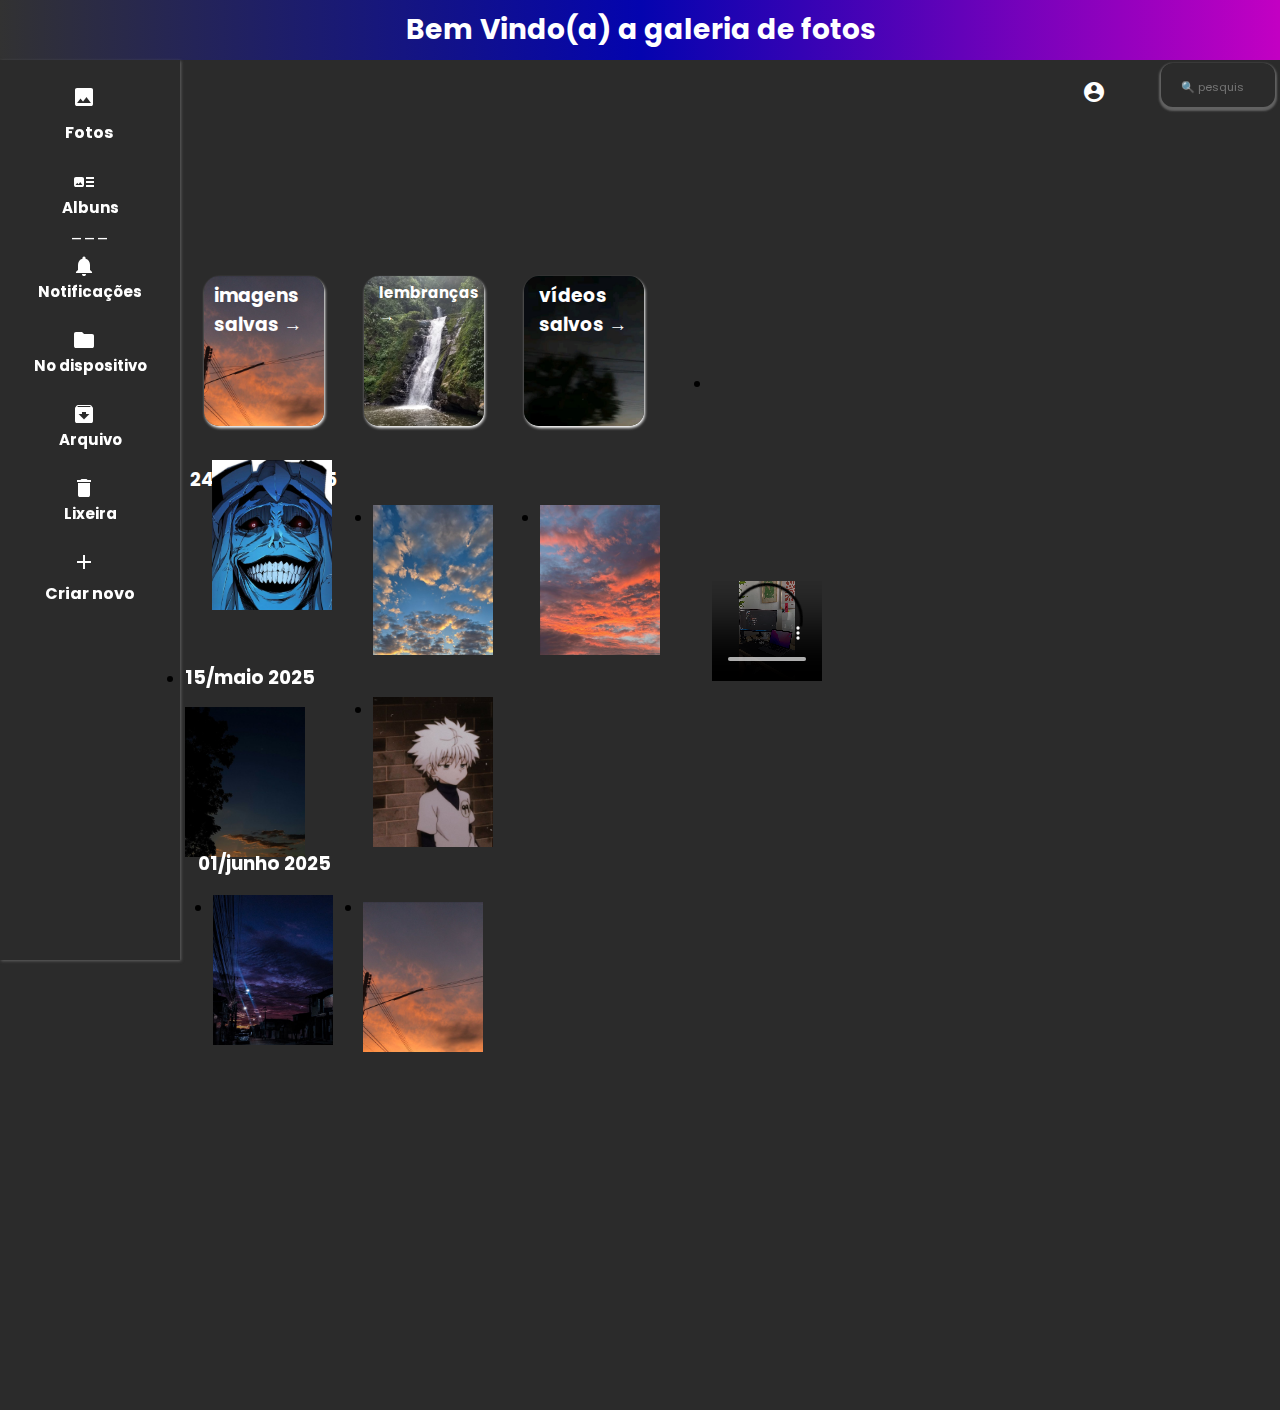
<file: index.html>
<!DOCTYPE html>
<html lang="pt-br">
<head>
    <meta charset="UTF-8">
    <meta name="viewport" content="width=device-width, initial-scale=1.0">
    <title>galeria de fotos</title>
    <link rel="stylesheet" href="index.css">
  <link rel="shortcut icon" href="src/img/download-removebg-preview (2).png" type="image/x-icon">
  <link rel="stylesheet" href="https://fonts.googleapis.com/css2?family=Material+Icons" />
 
</head>
<header class="title"> <h1 class="ola">Bem Vindo(a) a galeria de fotos </h1>
</header>

<body>
 
    <section class="menu"> 
      <span class="material-icons"> image</span>
      <div class="foto"><h4 class="fotos"> Fotos</h4></div>
      <span class="material-icons"> art_track</span>
      <a href="./secundarios/albuns.html"> <h4 class="albuns">Albuns</h4></a>
      <div class="linha">___</div>
      <span class="material-icons">notifications</span>
      <a href="./secundarios/notifications.html"> <h4 class="sino"> Notificações</h4></a>
      <span class="material-icons"> folder</span>
      <a href="./secundarios/dispositivo.html"> <h4 class="file"> No dispositivo</h4></a>
      <span class="material-icons"> archive</span>
      <a href="./secundarios/arquivos.html"> <h4 class="arquivo"> Arquivo</h4></a>
      <span class="material-icons">delete</span>
      <a href="./secundarios/lixeira.html"> <h4 class="lixo"> Lixeira</h4></a>
      <span class="material-icons">add</span>
      <h4 class="novo">Criar novo</h4>
    </section>
    <div class="perfil"> <span class="material-icons"> account_circle</span> </div>
    <div class="sessao">
      <form action="">
      <input type="search" class="pesquisar" placeholder=" 🔍 pesquisar">
       
    </div>
    </div>
    <section class="galeria">
      <div class="card1"> <h3 class="text"> imagens<br>salvas →
      </h3> </div>
       <div class="card2"> <h3 class="text2"> lembranças →</h3></div>
       <div class="card3"><h3 class="text3">vídeos <br> salvos →</h3></div>
       <h3 class="data1"> 24/março 2025</h3>
       <ul class="estilizacao">
        <li>
       <div class="foto1"> 
        <div class="conteudo"> <p class="nome"> 25kb</p>
          <p class="sla"> 120x150px</p>
          </li>
          </ul>
        </div>
       </div>
        <ul class="estilizacao2">
          <li>
       <div class="foto2">  <div class="conteudo"> <p class="nome"> 75kb</p>
          <p class="sla"> 120x150px</p></div>
          </ul>
          </li>
          <ul class="estilizacao3">
            <li>
       <div class="foto3"><div class="conteudo"> <p class="nome"> 50kb</p>
          <p class="sla"> 120x150px</p></div>
         </div>
          </li>
          </ul>
          <ul class="estilicacao4">
            <li>
       <div class="foto30"><div class="conteudo"> <p class="nome"> 30mb</p>
          <p class="sla"> 120x150px</p></div> <video src="./src/img/Video by devsteph insta.mp4" controls width="110px" height="100px"></video> </div>
          </li>
          </ul>
          <ul class="estilizacao5">
            <li>
       <h3 class="data2"> 15/maio 2025</h3>
       <div class="foto4"><div class="conteudo"> <p class="nome"> 100kb</p>
          <p class="sla"> 120x150px</p></div> </div> </li>
          </ul>
          <ul class="estilizacao6">
            <li>
       <div class="foto5"><div class="conteudo"> <p class="nome"> 120kb</p>
          <p class="sla"> 120x150px</p></div> </div> </li> </div>
          </ul>
       <h3 class="data3"> 01/junho 2025</h3>
       <ul class="estilizacao7">
        <li>
       <div class="foto6"><div class="conteudo"> <p class="nome"> 120kb</p>
          <p class="sla"> 120x150px</p></div> </div> </li> </div> </div>
          </ul>
           <ul class="estilizacao8"> <li>
       <div class="foto7"> <div class="conteudo"> <p class="nome"> 130kb</p>
          <p class="sla"> 150x170px</p></div> </div> </li> </div> </div></div>
          </ul>
       

    </section>
</body>
</html>
</file>
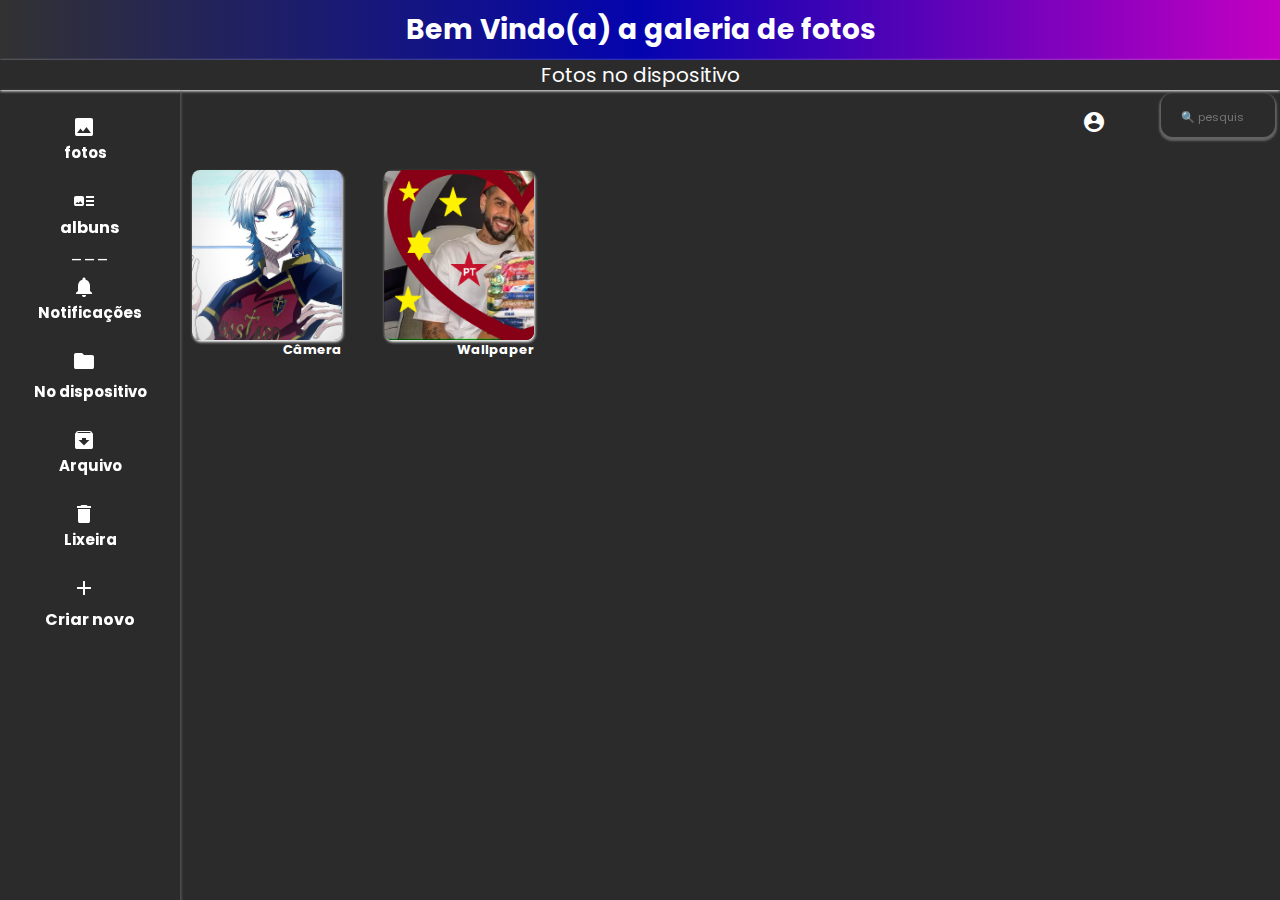
<file: secundarios/dispositivo.html>
<!DOCTYPE html>
<html lang="pt-br">
<head>
    <meta charset="UTF-8">
    <meta name="viewport" content="width=device-width, initial-scale=1.0">
    <title>galeria de fotos</title>
    <link rel="stylesheet" href="dispositivo.css">
  <link rel="shortcut icon" href="../src/img/download-removebg-preview (2).png" type="image/x-icon">
  <link rel="stylesheet" href="https://fonts.googleapis.com/css2?family=Material+Icons" />
</head>
<header class="title"> <h1 class="ola">Bem Vindo(a) a galeria de fotos </h1>
</header>

<body>
  <div class="a"> Fotos no dispositivo</div>
    <section class="menu"> 
      <span class="material-icons"> image</span>
      <a href="../index.html"><h4 class="foto">fotos</h4></a>
      <span class="material-icons"> art_track</span>
      <a href="./albuns.html"></a><h4 class="albuns">albuns</h4>
      <div class="linha">___</div>
      <span class="material-icons">notifications</span>
      <a href="notifications.html"> <h4 class="sino"> Notificações</h4></a>
      <div class="n"><span class="material-icons"> folder</span>
       <h4 class="file"> No dispositivo</h4></div>
      <span class="material-icons"> archive</span>
      <a href="arquivos.html"> <h4 class="arquivo"> Arquivo</h4></a>
      <span class="material-icons">delete</span>
      <a href="lixeira.html"> <h4 class="lixo"> Lixeira</h4></a>
      <span class="material-icons">add</span>
      <h4 class="novo">Criar novo</h4>
    </section>
    <div class="perfil"> <span class="material-icons"> account_circle</span> </div>
    <div class="sessao">
      <form action="">
      <input type="search" class="pesquisar" placeholder=" 🔍 pesquisar">
    </div>
    </div>
    <section class="galeria2">
      <div class="card10"> <h4 class="text10"> Câmera</h4> </div> 
      <div class="card11"> <h4 class="text11"> Wallpaper</h4> </div> 
  

    </section>
   
</body>
</html>
</file>
<file: index.css>
@import url('https://fonts.googleapis.com/css2?family=Anton&family=Emblema+One&family=Poppins:ital,wght@0,100;0,200;0,300;0,400;0,500;0,600;0,700;0,800;0,900;1,100;1,200;1,300;1,400;1,500;1,600;1,700;1,800;1,900&family=Raleway:ital,wght@0,100..900;1,100..900&display=swap');
*{
    padding: 0;
    margin: 0;
    box-sizing: border-box;
font-family: "Poppins", sans-serif
}

body{
    background-color: #2b2b2b;
}
.title{
    background: linear-gradient(to right, rgb(50, 50, 50), rgb(4, 4, 175), rgb(195, 0, 195));
    height: 60px;
    display: flex;
    align-items: center;
    justify-content: center;
    font-size: 20px;
}
.ola{
    display: flex;
    align-items: center;
    justify-content: end;
    text-align: end;
    color: #fff;
    font-size: 28px;
}
.menu{
    width: 180px;
    height: 100%;
    border-top: none;
    box-shadow: 1px 1px 3px #626262;
    position: fixed;
    gap: 5%;
}
.material-icons{
    font-size: 20px;
    display: flex;
    align-items: center;
    justify-content: center;
    color: #ffffff;
    margin-left: 50px;
    margin-top: 25px;
}
.foto{
    margin-left: -28px;
    background: none;
    border: none;
    display: flex;
    align-items: center;
    justify-content: center;
}
.fotos{
    margin-left: 25px;
    margin-top: 4px;
    color: #fff;
    display: flex;
    align-items: center;
    justify-content: center;
}
.material-icons{
    color: #fff; 
    size: 30px;
    display: flex;
    align-items: center;
    justify-content: center;
    margin-left: 40%;
  
}
.menu a{
    color: #fff;
    text-decoration: none;
   display: flex;
   align-items: center;
   justify-content: center;
}
.menu a:hover{
    color: blue;
}

.linha{
    color: #fff;
    width: 80px;
    height: 10px;
    margin-left: 70px;
}

.menu a{
    text-decoration: none;
    color: #fff;
    margin-top: -5px;
    font-size: 15px;
    display: flex;
    align-items: center;
    justify-content: center;
}
.menu a:hover{
    color: blue;
}
.file{
    color: #fff;
    text-decoration: none;
    display: flex;
    align-items: center;
    justify-content: center;
    font-size: 15px;
}
.file:hover{
    color: blue;
}
.novo{
    color: #fff;
    display: flex;
    align-items: center;
    justify-content: center;
}
.sessao{
    height: 50px;
    width: 200px;
    display: flex;
    align-items: center;
    justify-content: end;
    position: fixed;
    margin-left: 84%;
}

.sessao material-icons{
    color: #fff; 
   margin-top: -2px;
}
.pesquisar{
    all: unset;
    padding: 15px;
    border-radius: 12px;
    border: 2px solid transparent;
    box-shadow: 0px 2px 2px 2px #626262;
    transition: border  ease-in-out;
    width: 80px;
    height: 10px;
    margin-right: 30%;
    color: #ffffff;
    transition: transform 0.3s ease,color 0.3s ease;
}

.pesquisar:focus{
    border-color: purple;
}
.pesquisar::placeholder{
font-size: .7rem;
}

.mais{
    display: flex;
    align-items: center;
    justify-content: start;
    color: #fff;
    width: 5px;
    height: 5px;
}
.galeria{
    background-color: #2b2b2b;
    display: flex;
    align-items: center;
    justify-content: center;
    margin-left: 130px;
    width: 81vw;
    height: 150vh;
}
.card1{
 width: 120px;
 height: 150px;
  box-shadow: 1px 2px 3px #fff;
 display: flex;
 align-items: start;
 justify-content: left;
 border-radius: 15px;
 margin-right: 60%;
 margin-bottom: 60%;
 background: url(./src/img/download\ \(4\).jpg);
 background-size: cover;
 position: absolute;
}

.text{
    color: #ffffff;
    display: flex;
    align-items:flex-end;
    justify-content: center;
    margin-top: 5px;
    margin-left: 10px;
}
.card2{
  width: 120px;
 height: 150px;
  box-shadow: 1px 2px 3px #fff;
 display: flex;
 align-items: start;
 justify-content: left;
 border-radius: 15px;
 margin-right: 35%;
 margin-bottom: 60%;
    background: url(./src/img/Cachoeira\ dos\ Três\ Patamares.jpg);
    background-size: cover;
    position: absolute;
}

.text2{
     color: #ffffff;
    display: flex;
    align-items:flex-end;
    justify-content: center;
    margin-top: 5px;
    margin-left: 15px;
    font-size: 15px;
}
.card3{
     width: 120px;
 height: 150px;
 box-shadow: 1px 2px 3px #fff;
 display: flex;
 align-items: start;
 justify-content: left;
 border-radius: 15px;
 margin-right: 10%;
 margin-bottom: 60%;
 position: absolute;
 background: url(./src/img/download\ \(7\).jpg);
 background-size: cover;
}

.text3{
     color: #ffffff;
    display: flex;
    align-items:flex-end;
    justify-content: center;
    margin-top: 5px;
    margin-left: 15px;
} 
.perfil{
    position: absolute;
    color: #ffffff;
    size: 20px;
    margin-left: 80%;
    display: flex;
    align-items: top;
    justify-content: center;
    width: 100px;
    height: 100px;
    margin-top: -5px;
}

.perfil material-icons:hover{
    display: flex;
    align-items: top;
    justify-content: center;
    position: absolute;
    font-size: 10px;
    margin-top: -20px;
}
.foto1{
    position: absolute;
    margin-bottom: 25%;
    margin-left: 40%;
    width: 120px;
    height: 150px;
    background: url(./src/img/download\ \(6\).jpg);
    background-size: cover;
    margin-left: 60%;
}
.foto1:active{
    width: 150px;
    height: 170px;
}
.conteudo{
    display: block;
    width: 100%;
    height: 40px;
    background: none;
    overflow: hidden;
color: #fff;
margin-top: 100%;
font-size: 10px;
opacity: 0%;
}

.estilizacao{
    display: block;
    list-style: none;
    width: 840px;
    height: 550px;
    margin-right: 34%;
}
.estilizacao li{
    position: relative;
    display: block;
    float: left;
    cursor: pointer;
    margin-bottom: 65%;
    margin-left: 12%;
    z-index: 999;
}
.estilizacao li:hover{
    margin-top: -0px;
}
.conteudo:hover{
    background-color: #2b2b2b;
    margin-top: 140px;
    opacity: 100%;
}
.estilizacao2{
    position: absolute;
    margin-top: -34%;
    margin-right: 43%;
    cursor: pointer;
}
.estilizacao3{
        position: absolute;
    margin-top: -34%;
    margin-right: 17%;
    cursor: pointer;
}
.estilicacao4{
        position: absolute;
    margin-top: -55%;
    margin-right: -10%;
    cursor: pointer;
}
.estilizacao5{
        position: absolute;
    margin-top: -3%;
    margin-right: 49%;
    cursor: pointer;
margin-bottom: 6%;
}
.estilizacao6{
           position: absolute;
    margin-top: 2%;
    margin-right: 43%;
    cursor: pointer;
margin-bottom: 6%;
}
.estilizacao7{
            position: absolute;
    margin-top: 33%;
    margin-right: 68%;
    cursor: pointer;
margin-bottom: 6%;
}
.estilizacao8{
       position: absolute;
    margin-top: 33%;
    margin-right: 43%;
    cursor: pointer;
margin-bottom: 6%;
width: 20px;
}
.estilizacao9{
  position: absolute;
    margin-top: 29%;
    margin-right: 5%;
    cursor: pointer;
}
.estilizacao9 :hover .conteudo{
    opacity: 100%;
    margin-top: 170px;
}

.data1{
    color: #ffffff;
    position: absolute;
    margin-bottom: 40%;
    margin-right: 60%;
}
.foto2{
   
    width: 120px;
    height: 150px;
    background: url(./src/img/Por\ do\ sol\ ☀️.jpg);
    background-size: cover;
    position: absolute;
    margin-right: 35%;
    margin-bottom: 25%;
}
.foto3{
       width: 120px;
    height: 150px;
    background: url(./src/img/download\ \(3\).jpg);
    background-size: cover;
    position: absolute;
    margin-right: 10%;
    margin-bottom: 25%;
}
.foto30{
    position: absolute;
    margin-left: 15%;
    margin-bottom: 25%;
    width: 170px;
    height: 60px;
}
.data2{
    color: #fff;
    position: relative;
    margin-right: 60%;
    width: 300px;
}
.foto4{
    width: 120px;
    height: 150px;
    background: url(./src/img/download\ \(5\).jpg);
    background-size: cover;
    position: absolute;
    margin-right: 60%;
    margin-top: 5%;
}

.foto5{
         width: 120px;
    height: 150px;
    background: url(./src/img/Killua.jpg);
    background-size: cover;
    position: absolute;
    margin-right: 35%;
    margin-top: 5%;
}
.data3{
    color: #fff;
    position: absolute;
    margin-top: 20%;
    margin-right: 60%;
}
.foto6{
    width: 120px;
    height: 150px;
    background: url(./src/img/Paisagem.jpg);
    background-size: cover;
    position: absolute;
    margin-right: 60%;
    margin-top: 35%;
}
.foto7{
     width: 120px;
    height: 150px;
    background: url(./src/img/download\ \(4\).jpg);
    background-size: cover;
    position: absolute;
    margin-right: 35%;
    margin-top: 35%;
}
.foto8{
     width: 170px;
    height: 60px;
    margin-right: 60px;
    margin-top: 85px;
    
}
.foto8 {
    display: flex;
    align-items: top;
    justify-content: end;
    padding-right: 8px;
    padding-bottom: 50px;
}
.foto18{
    margin-top: -11%;
    margin-left: 750px;
    height: 150px;
    width: 120px;
    background: url(./src/img/🏞.jpg);
    background-size: cover;
}
.pesquisar2{
    display: none;
}

@media(max-width:460px){
    .ola{
        font-size: 20px;
    }
    .menu{
        width: 20%;
    }
    .linha{
        margin-left: 30px;
    }
    .foto{
        margin-right: -12px;
        font-size: 13px;
    }
    .albuns{
        font-size: 12px;
        margin-left: 10px;
    }
.sino{
    font-size: 11px;
    margin-top: 4px;
    margin-left: 5px;
}
.file{
    font-size: 9.5px;
    margin-left: 5px;
}
.novo{
    font-size: 13px;
    margin-left: 5px;
}
.lixo{
    font-size: 13px;
    margin-left: 10px;
}
.arquivo{
    font-size: 13px;
    margin-left: 10px;
}
.pesquisar{
    margin-left: 50%;
    margin-bottom: 90%;
}
.card1{
    position: absolute;
    display: flex;
    align-items: start;
    justify-content: start;
    width:50px !important;
    height:70px;
    margin-top: -120%;
    border-radius: 10px;
}
.text{
    font-size: 10px;
    margin-top: 150%;
    display: flex;
    align-items: center;
    justify-content: center;
    margin-left: -1px;
}
.card2{
    position: absolute;
    width: 50px;
    height: 70px;
    margin-top: -120%;
    margin-left: 10%;
    border-radius: 10px;
}
    .text2{
    font-size: 10px;
    margin-top: 150%;
    display: flex;
    align-items: center;
    justify-content: center;
    margin-left: -2px;
    }
    .card3{
        position: absolute;
        width: 50px;
        height: 70px;
        margin-top: -120%;
        margin-left: 20%;
        border-radius: 10px;
    }
    .text3{
        font-size: 10px;
        margin-top: 150%;
        display: flex;
        align-items: center;
        justify-content: center;
        margin-left: -2px;
    }
    .data1{
        position: absolute;
        display: flex;
        align-items: center;
        justify-content: center;
        margin-top:-93% ;
        font-size:10px ;
        width: 20px;
    }
    .foto1{
        position: absolute;
       margin-left: -40px;
        margin-top:10px ;
        width: 90px !important;
        height: 105px;
    }
    .conteudo:hover{
        margin-top: 80px;
        position: absolute;
    }

    .foto2{
          position: absolute;
        display: flex;
        align-items: center;
        justify-content: center;
        margin-top:-180px ;
        width: 90px;
        height: 110px;
        margin-left: 33px;
    }
    .foto30{
        position: absolute;
        margin-top:-130px;
        height: 110px; 
        width: 90px;
        display: flex;
        align-items: center;
        justify-content: center;
        margin-left: -10px;
    }
    .foto30 :hover{
        margin-top: -20px;
    }
    
    .estilizacao4{
        color: #ffffff;
        background-color: aqua;
    }
    .data2{
         position: absolute;
        display: flex;
        align-items: center;
        justify-content: center;
        margin-top:-105px;
        font-size:10px ;
        margin-left: -35px;
        width: 20px;
    }
    .foto3{
           position: absolute;
        display: flex;
        align-items: center;
        justify-content: center;
        margin-top:-5% ;
        width: 90px;
        height: 110px;
        margin-left: -130px;
    }
    .foto4{
        position: absolute;
        display: flex;
        align-items: center;
        justify-content: center;
        margin-top:-55px ;
        width: 90px;
        height: 110px;
        margin-left:49px ;
    }
    .foto5{
        
        position: absolute;
        display: flex;
        align-items: center;
        justify-content: center;
        margin-top:-30% ;
        width: 70px;
        height: 100px;
        margin-left:60% ;
    }
    .data3{
        
         position: absolute;
        display: flex;
        align-items: center;
        justify-content: center;
        margin-top:120px ;
        font-size:10px ;
        width: 20px;
    }
    .perfil{
        border: none;
        margin-top: 35px;
        position: absolute;
    }
   
    .foto6{
        margin-top: 50px;
        width: 90px;
        height: 110px;
        margin-left: -15px;
    }
    .foto7{
        margin-top: 50px;
        height: 110px;
        width: 90px;
        margin-left: 45px;
    }
.foto5{
    margin-top: 120px;
    margin-left: 145px;
    height: 110px;
    width:90px;
}
.sessao{
    margin-left: 85px;
    margin-top: 30px;
}
.pesquisar{
    position:absolute;
    width: 30px;
    height: 5px;
    background-color: #2b2b2b;
   margin-top: -50px;
   margin-left: 85px;
}


}
</file>
<file: secundarios/dispositivo.css>
@import url('https://fonts.googleapis.com/css2?family=Anton&family=Emblema+One&family=Poppins:ital,wght@0,100;0,200;0,300;0,400;0,500;0,600;0,700;0,800;0,900;1,100;1,200;1,300;1,400;1,500;1,600;1,700;1,800;1,900&family=Raleway:ital,wght@0,100..900;1,100..900&display=swap');
*{
    padding: 0;
    margin: 0;
    box-sizing: border-box;
font-family: "Poppins", sans-serif
}

body{
    background-color: #2b2b2b;
}
.title{
    background: linear-gradient(to right, rgb(50, 50, 50), rgb(4, 4, 175), rgb(195, 0, 195));
    height: 60px;
    display: flex;
    align-items: center;
    justify-content: center;
    font-size: 20px;
}
.ola{
    display: flex;
    align-items: center;
    justify-content: end;
    text-align: end;
    color: #fff;
    font-size: 28px;
}
.menu{
    width: 180px;
    height: 100%;
    border-top: none;
    box-shadow: 1px 1px 3px #626262;
    position: fixed;
    gap: 5%;
}
.material-icons{
    font-size: 20px;
    display: flex;
    align-items: center;
    justify-content: center;
    color: #ffffff;
    margin-left: 50px;
    margin-top: 25px;
}
.foto{
    margin-left: -10px;
    background: none;
    border: none;
    display: flex;
    align-items: center;
    justify-content: center;
}

.material-icons{
    color: #fff; 
    size: 30px;
    display: flex;
    align-items: center;
    justify-content: center;
    margin-left: 40%;
  
}
.menu a{
    color: #fff;
    text-decoration: none;
   display: flex;
   align-items: center;
   justify-content: center;
}
.menu a:hover{
    color: blue;
}

.linha{
    color: #fff;
    width: 80px;
    height: 10px;
    margin-left: 70px;
}
.albuns{
    color: #fff;
    margin-left: 60px;
}

.menu a{
    text-decoration: none;
    color: #fff;
    margin-top: -5px;
    font-size: 15px;
    display: flex;
    align-items: center;
    justify-content: center;
}
.menu a:hover{
    color: blue;
}
.file{
    color: #fff;
    text-decoration: none;
    display: flex;
    align-items: center;
    justify-content: center;
    font-size: 15px;
}
.file:hover{
    color: blue;
}
.novo{
    color: #fff;
    display: flex;
    align-items: center;
    justify-content: center;
}
.sessao{
    height: 50px;
    width: 200px;
    display: flex;
    align-items: center;
    justify-content: end;
    position: fixed;
    margin-left: 84%;
}

.sessao material-icons{
    color: #fff; 
   margin-top: -2px;
}
.pesquisar{
    all: unset;
    padding: 15px;
    border-radius: 12px;
    border: 2px solid transparent;
    box-shadow: 0px 2px 2px 2px #626262;
    transition: border  ease-in-out;
    width: 80px;
    height: 10px;
    margin-right: 30%;
    color: #ffffff;
    transition: transform 0.3s ease,color 0.3s ease;
}

.pesquisar:focus{
    border-color: purple;
}
.pesquisar::placeholder{
font-size: .7rem;
}

.mais{
    display: flex;
    align-items: center;
    justify-content: start;
    color: #fff;
    width: 5px;
    height: 5px;
}
.galeria{
    background-color: #2b2b2b;
    display: flex;
    align-items: center;
    justify-content: center;
    margin-left: 130px;
    width: 81vw;
    height: 150vh;
}
.card1{
 width: 120px;
 height: 150px;
 border: solid 1px #fff;
 display: flex;
 align-items: start;
 justify-content: left;
 border-radius: 15px;
 margin-right: 60%;
 margin-bottom: 60%;
 background: url(./src/img/download\ \(4\).jpg);
 background-size: cover;
 position: absolute;
}

.text{
    color: #ffffff;
    display: flex;
    align-items:flex-end;
    justify-content: center;
    margin-top: 5px;
    margin-left: 10px;
}
.card2{
  width: 120px;
 height: 150px;
 border: solid 1px #fff;
 display: flex;
 align-items: start;
 justify-content: left;
 border-radius: 15px;
 margin-right: 35%;
 margin-bottom: 60%;
    background: url(./src/img/Cachoeira\ dos\ Três\ Patamares.jpg);
    background-size: cover;
    position: absolute;
}

.text2{
     color: #ffffff;
    display: flex;
    align-items:flex-end;
    justify-content: center;
    margin-top: 5px;
    margin-left: 15px;
    font-size: 15px;
}
.card3{
     width: 120px;
 height: 150px;
 border: solid 1px #fff;
 display: flex;
 align-items: start;
 justify-content: left;
 border-radius: 15px;
 margin-right: 10%;
 margin-bottom: 60%;
 position: absolute;
 background: url(./src/img/download\ \(7\).jpg);
 background-size: cover;
}

.text3{
     color: #ffffff;
    display: flex;
    align-items:flex-end;
    justify-content: center;
    margin-top: 5px;
    margin-left: 15px;
} 
.perfil{
    position: absolute;
    color: #ffffff;
    size: 20px;
    margin-left: 80%;
    display: flex;
    align-items: top;
    justify-content: center;
    width: 100px;
    height: 100px;
    margin-top: -5px;
}

.perfil material-icons:hover{
    display: flex;
    align-items: top;
    justify-content: center;
    position: absolute;
    font-size: 10px;
    margin-top: -20px;
}
.foto1{
    position: absolute;
    margin-bottom: 25%;
    margin-left: 40%;
    width: 120px;
    height: 150px;
    background: url(./src/img/download\ \(6\).jpg);
    background-size: cover;
    margin-left: 60%;
}
.conteudo{
    display: block;
    width: 100%;
    height: 40px;
    background: none;
    overflow: hidden;
color: #fff;
margin-top: 100%;
font-size: 10px;
opacity: 0%;
}

.estilizacao{
    display: block;
    list-style: none;
    width: 840px;
    height: 550px;
    margin-right: 34%;
}
.estilizacao li{
    position: relative;
    display: block;
    float: left;
    cursor: pointer;
    margin-bottom: 65%;
    margin-left: 12%;
    z-index: 999;
}
.estilizacao li:hover{
    margin-top: -0px;
}
.conteudo:hover{
    background-color: #2b2b2b;
    margin-top: 140px;
    opacity: 100%;
}
.estilizacao2{
    position: absolute;
    margin-top: -34%;
    margin-right: 43%;
    cursor: pointer;
}
.estilizacao3{
        position: absolute;
    margin-top: -34%;
    margin-right: 17%;
    cursor: pointer;
}
.estilicacao4{
        position: absolute;
    margin-top: -55%;
    margin-right: -10%;
    cursor: pointer;
}
.estilizacao5{
        position: absolute;
    margin-top: -3%;
    margin-right: 49%;
    cursor: pointer;
margin-bottom: 6%;
}
.estilizacao6{
           position: absolute;
    margin-top: 2%;
    margin-right: 43%;
    cursor: pointer;
margin-bottom: 6%;
}
.estilizacao7{
            position: absolute;
    margin-top: 33%;
    margin-right: 68%;
    cursor: pointer;
margin-bottom: 6%;
}
.estilizacao8{
       position: absolute;
    margin-top: 33%;
    margin-right: 43%;
    cursor: pointer;
margin-bottom: 6%;
width: 20px;
}
.estilizacao9{
  position: absolute;
    margin-top: 29%;
    margin-right: 5%;
    cursor: pointer;
}
.estilizacao9 :hover .conteudo{
    opacity: 100%;
    margin-top: 170px;
}

.data1{
    color: #ffffff;
    position: absolute;
    margin-bottom: 40%;
    margin-right: 60%;
}
.foto2{
   
    width: 120px;
    height: 150px;
    background: url(./src/img/Por\ do\ sol\ ☀️.jpg);
    background-size: cover;
    position: absolute;
    margin-right: 35%;
    margin-bottom: 25%;
}
.foto3{
       width: 120px;
    height: 150px;
    background: url(./src/img/download\ \(3\).jpg);
    background-size: cover;
    position: absolute;
    margin-right: 10%;
    margin-bottom: 25%;
}
.foto30{
    position: absolute;
    margin-left: 15%;
    margin-bottom: 25%;
    width: 170px;
    height: 60px;
}
.data2{
    color: #fff;
    position: relative;
    margin-right: 60%;
    width: 300px;
}
.foto4{
    width: 120px;
    height: 150px;
    background: url(./src/img/download\ \(5\).jpg);
    background-size: cover;
    position: absolute;
    margin-right: 60%;
    margin-top: 5%;
}

.foto5{
         width: 120px;
    height: 150px;
    background: url(./src/img/Killua.jpg);
    background-size: cover;
    position: absolute;
    margin-right: 35%;
    margin-top: 5%;
}
.data3{
    color: #fff;
    position: absolute;
    margin-top: 20%;
    margin-right: 60%;
}
.foto6{
    width: 120px;
    height: 150px;
    background: url(./src/img/Paisagem.jpg);
    background-size: cover;
    position: absolute;
    margin-right: 60%;
    margin-top: 35%;
}
.foto7{
     width: 120px;
    height: 150px;
    background: url(./src/img/download\ \(4\).jpg);
    background-size: cover;
    position: absolute;
    margin-right: 35%;
    margin-top: 35%;
}
.foto8{
     width: 170px;
    height: 60px;
    margin-right: 60px;
    margin-top: 85px;
    
}
.foto8 {
    display: flex;
    align-items: top;
    justify-content: end;
    padding-right: 8px;
    padding-bottom: 50px;
}
.foto18{
    margin-top: -11%;
    margin-left: 750px;
    height: 150px;
    width: 120px;
  
    background-size: cover;
}
.pesquisar2{
    display: none;
}
.card10{
    position: absolute;
    margin-left: 15%;
    margin-top: 80px;
    width: 150px;
    height: 170px;
    border-radius: 8px;
    box-shadow: 1px 2px 3px #fff;
    background: url(../src/img/Blue\ Lock\ anime\ style.jpg);
    background-size:cover ;
}
.text10{
    color: #fff;
    margin-top: 170px;
    display: flex;
    align-items: center;
    justify-content: end;
    font-size: 13px;
}
.a{
    color: #fff;
    display: flex;
    justify-content: center;
    align-items: center;
    font-size: 20px;
    box-shadow: #ffffff 0px 1px 3px;
}
.card11{
    position: absolute;
    margin-left: 30%;
     box-shadow: 1px 2px 3px #fff;
    width: 150px;
    height: 170px;
    border-radius: 8px;
    margin-top: 80px;
    background: url(../src/img/@estamospodendo@ptparasempre@loveLULA.png);
    background-size: cover;
}
.text11{
    display: flex;
    align-items: center;
    justify-content: end;
    color: #fff;
    font-size: 13px;
    margin-top: 170px;
}
.card12{
    box-shadow: 1px 2px 3px #fff;
    width: 150px;
    height: 170px;
    position: absolute;
    margin-left: 45%;
    margin-top: 80px;
}
.text12{
    color: #fff;
    margin-top: 20px;
    margin-left: 10px;
}
.card11:hover{
    cursor: pointer;
    margin-top: 60px;
    transition: 1s;
}
.card12:hover{
    cursor: pointer;
    margin-top: 60px;
    transition: 1s;
}
.card10:hover{
    cursor: pointer;
    margin-top: 60px;
    transition: 1s;
}
.albuns:hover{
    color: blue;
    cursor: pointer;
}
.file:hover{
    text-decoration: none;
    color: #ffffff;
}


@media(max-width:460px){
    .ola{
        font-size: 20px;
    }
    .menu{
        width: 20%;
    }
    .linha{
        margin-left: 30px;
    }
    .foto{
        margin-right: -12px;
        font-size: 13px;
    }
    .albuns{
        font-size: 12px;
        margin-left: 10px;
    }
.sino{
    font-size: 11px;
    margin-top: 4px;
    margin-left: 5px;
}
.file{
    font-size: 9.5px;
    margin-left: 5px;
}
.novo{
    font-size: 13px;
    margin-left: 5px;
}
.lixo{
    font-size: 13px;
    margin-left: 10px;
}
.arquivo{
    font-size: 13px;
    margin-left: 10px;
}
.pesquisar{
    margin-left: 50%;
    margin-bottom: 90%;
}
.card1{
    position: absolute;
    display: flex;
    align-items: start;
    justify-content: start;
    width:50px !important;
    height:70px;
    margin-top: -120%;
    border-radius: 10px;
}
.text{
    font-size: 10px;
    margin-top: 150%;
    display: flex;
    align-items: center;
    justify-content: center;
    margin-left: -1px;
}
.card2{
    position: absolute;
    width: 50px;
    height: 70px;
    margin-top: -120%;
    margin-left: 10%;
    border-radius: 10px;
}
    .text2{
    font-size: 10px;
    margin-top: 150%;
    display: flex;
    align-items: center;
    justify-content: center;
    margin-left: -2px;
    }
    .card3{
        position: absolute;
        width: 50px;
        height: 70px;
        margin-top: -120%;
        margin-left: 20%;
        border-radius: 10px;
    }
    .text3{
        font-size: 10px;
        margin-top: 150%;
        display: flex;
        align-items: center;
        justify-content: center;
        margin-left: -2px;
    }
    .data1{
        position: absolute;
        display: flex;
        align-items: center;
        justify-content: center;
        margin-top:-93% ;
        font-size:10px ;
        width: 20px;
    }
    .foto1{
        position: absolute;
       margin-left: -40px;
        margin-top:10px ;
        width: 90px !important;
        height: 105px;
    }
    .conteudo:hover{
        margin-top: 80px;
        position: absolute;
    }

    .foto2{
          position: absolute;
        display: flex;
        align-items: center;
        justify-content: center;
        margin-top:-180px ;
        width: 90px;
        height: 110px;
        margin-left: 33px;
    }
    .foto30{
        position: absolute;
        margin-top:-130px;
        height: 110px; 
        width: 90px;
        display: flex;
        align-items: center;
        justify-content: center;
        margin-left: -10px;
    }
    .foto30 :hover{
        margin-top: -20px;
    }
    
    .estilizacao4{
        color: #ffffff;
        background-color: aqua;
    }
    .data2{
         position: absolute;
        display: flex;
        align-items: center;
        justify-content: center;
        margin-top:-105px;
        font-size:10px ;
        margin-left: -35px;
        width: 20px;
    }
    .foto3{
           position: absolute;
        display: flex;
        align-items: center;
        justify-content: center;
        margin-top:-5% ;
        width: 90px;
        height: 110px;
        margin-left: -130px;
    }
    .foto4{
        position: absolute;
        display: flex;
        align-items: center;
        justify-content: center;
        margin-top:-55px ;
        width: 90px;
        height: 110px;
        margin-left:49px ;
    }
    .foto5{
        
        position: absolute;
        display: flex;
        align-items: center;
        justify-content: center;
        margin-top:-30% ;
        width: 70px;
        height: 100px;
        margin-left:60% ;
    }
    .data3{
        
         position: absolute;
        display: flex;
        align-items: center;
        justify-content: center;
        margin-top:120px ;
        font-size:10px ;
        width: 20px;
    }
    .perfil{
        border: none;
        margin-top: 35px;
        position: absolute;
        margin-left: 310px;
    }
   
    .foto6{
        margin-top: 50px;
        width: 90px;
        height: 110px;
        margin-left: -15px;
    }
    .foto7{
        margin-top: 50px;
        height: 110px;
        width: 90px;
        margin-left: 45px;
    }
.foto5{
    margin-top: 120px;
    margin-left: 145px;
    height: 110px;
    width:90px;
}
.sessao{
    margin-left: 85px;
    margin-top: 30px;
}
.pesquisar{
    position:absolute;
    width: 30px;
    height: 5px;
    background-color: #2b2b2b;
   margin-top: -50px;
   margin-left: 50px;
}
.albuns{
    margin-left: 27px;
}
.card10{
    width: 90px;
    height: 100px;
    margin-left: 100px;
}
.text10{
    margin-top: 100px;
}
.card11{
    width: 90px;
    height: 100px;
    margin-left: 225px;
}
.text11{
    margin-top: 100px;
}

}
</file>
